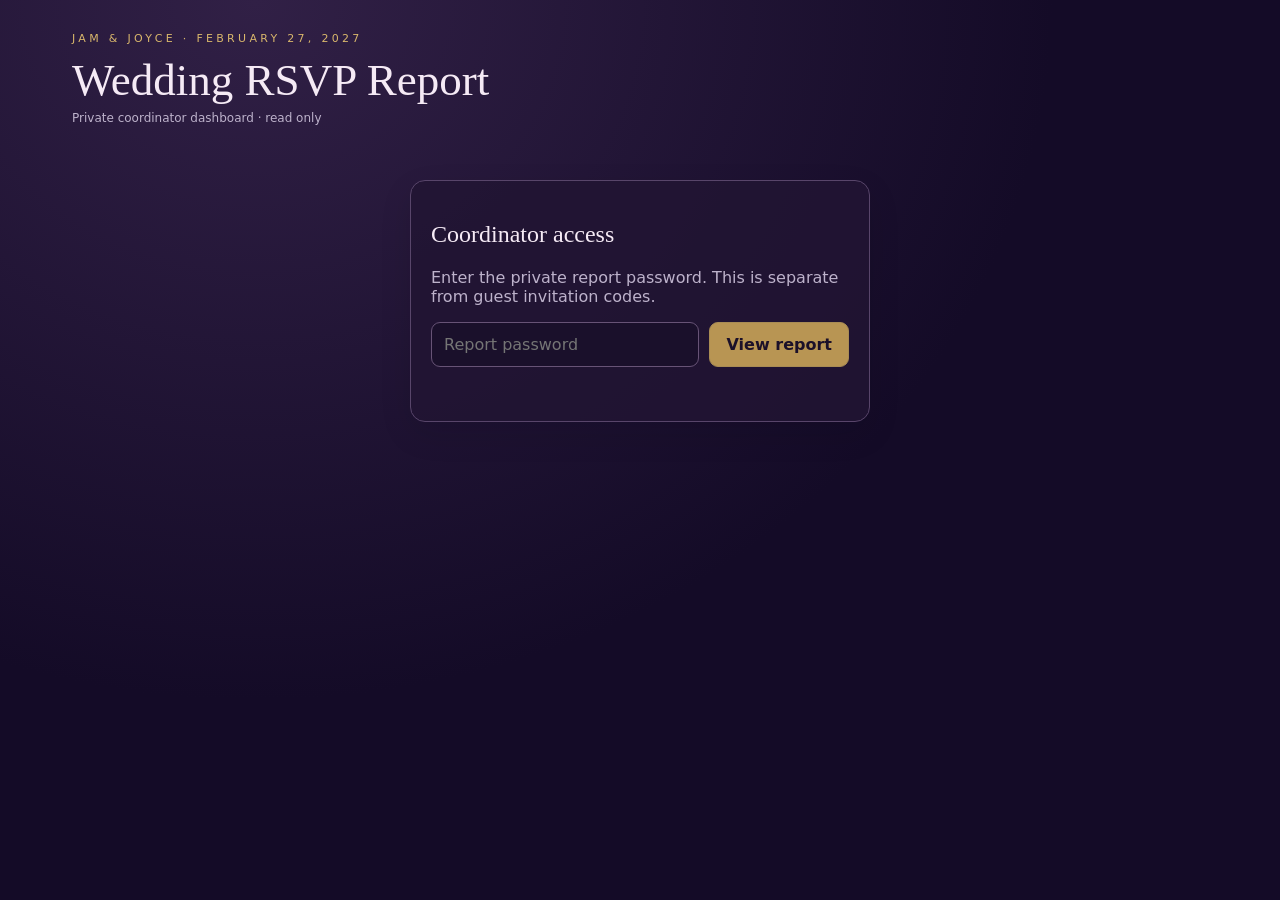
<file: report.html>
<!doctype html>
<html lang="en" data-theme="dark">
<head>
<meta charset="utf-8"><meta name="viewport" content="width=device-width,initial-scale=1">
<meta name="robots" content="noindex,nofollow"><title>Jam & Joyce · RSVP Report</title>
<style>
:root{font-family:Inter,system-ui,-apple-system,Segoe UI,sans-serif;color:#f5eaf5;background:#140b27;font-synthesis:none}*{box-sizing:border-box}body{margin:0;background:radial-gradient(ellipse at 20% 0%,#312046,#140b27 55%);min-height:100vh}main{max-width:1180px;margin:auto;padding:32px 22px 80px}header{display:flex;align-items:center;justify-content:space-between;gap:12px;flex-wrap:wrap;margin-bottom:28px}.eyebrow{font-size:11px;letter-spacing:.3em;color:#d9b76c;text-transform:uppercase}h1{font-family:Georgia,serif;font-size:clamp(29px,4vw,45px);font-weight:400;margin:9px 0 5px}.muted{color:#bdb2cb}.small{font-size:12px}.panel,.stat{border:1px solid #58456a;background:#211433d9;border-radius:15px;padding:20px;box-shadow:0 12px 32px #0a04101c}button,input,select{font:inherit}button{cursor:pointer;border:1px solid #a98c54;background:#b89553;color:#1b1029;padding:11px 16px;border-radius:9px;font-weight:700}button.secondary{background:transparent;color:#e6c78b}button:disabled{opacity:.55;cursor:wait}input,select{background:#1a102b;border:1px solid #675376;color:#fff;border-radius:9px;padding:12px;width:100%;min-width:0}input:focus,select:focus{outline:2px solid #c9a66a}#login{max-width:460px;margin:55px auto}#login h2{font-family:Georgia,serif;font-weight:400}#login form{display:flex;gap:10px;flex-wrap:wrap}#login input{flex:1;min-width:210px}#dashboard{display:none}.stats{display:grid;grid-template-columns:repeat(4,minmax(0,1fr));gap:13px;margin-bottom:20px}.stat label{display:block;color:#c3b3ce;font-size:12px}.stat strong{display:block;font-size:32px;margin-top:10px;font-weight:650}.progress{display:flex;height:14px;overflow:hidden;border-radius:99px;background:#483b59;margin:17px 0}.progress span{display:block}.legend{display:flex;gap:18px;flex-wrap:wrap;font-size:12px;color:#d8ccdf}.dot{display:inline-block;width:9px;height:9px;border-radius:50%;margin-right:6px}.toolbar{display:flex;gap:10px;flex-wrap:wrap;align-items:center;margin:20px 0}.toolbar input{flex:1;min-width:200px}.toolbar select{width:160px}.table-wrap{overflow:auto;border:1px solid #58456a;border-radius:14px}table{border-collapse:collapse;width:100%;min-width:730px}th,td{padding:14px 15px;text-align:left;border-bottom:1px solid #423250;vertical-align:top}th{font-size:12px;color:#e4c384;letter-spacing:.05em;background:#2b1b40}tr:last-child td{border-bottom:0}td{font-size:13px}td .muted{display:block;margin-top:4px}.status{font-size:12px;border:1px solid #77668a;border-radius:99px;padding:4px 9px;white-space:nowrap}.status.Confirmed{color:#9ee3bd;border-color:#438c65}.status.Declined{color:#f2b4b4;border-color:#a75c6a}.status.Pending{color:#d3c5df}details summary{cursor:pointer;color:#e9cb93}details[open] summary{margin-bottom:8px}.members{padding-left:15px;margin:7px 0;line-height:1.9}.pill{font-size:11px;color:#c5b3d4}.message{max-width:260px;overflow-wrap:anywhere}#notice{min-height:22px;color:#f4b7b7;margin-top:12px}.section-title{font-family:Georgia,serif;font-size:22px;margin:25px 0 15px}.foot{margin-top:24px;font-size:12px;color:#b4a6c2}#empty{text-align:center;padding:30px}.summaryline{display:flex;justify-content:space-between;gap:10px;flex-wrap:wrap}.summaryline button{padding:8px 12px}@media(max-width:700px){main{padding:22px 13px}.stats{grid-template-columns:repeat(2,minmax(0,1fr))}.stat{padding:15px}.stat strong{font-size:27px}.toolbar select{flex:1}.toolbar button{flex:1}}
</style>
</head>
<body><main>
<header><div><div class="eyebrow">Jam &amp; Joyce · February 27, 2027</div><h1>Wedding RSVP Report</h1><div class="muted small">Private coordinator dashboard · read only</div></div></header>
<section id="login" class="panel"><h2>Coordinator access</h2><p class="muted">Enter the private report password. This is separate from guest invitation codes.</p><form id="loginForm"><input id="password" type="password" required autocomplete="off" placeholder="Report password" aria-label="Report password"><button id="loginBtn">View report</button></form><div id="notice" role="status"></div></section>
<section id="dashboard">
<div class="stats"><div class="stat"><label>Reserved seats</label><strong id="reserved">—</strong></div><div class="stat"><label>Confirmed attendees</label><strong id="confirmed">—</strong></div><div class="stat"><label>Declined seats</label><strong id="declined">—</strong></div><div class="stat"><label>Pending seats</label><strong id="pending">—</strong></div></div>
<div class="panel"><div class="summaryline"><strong>Attendance overview</strong><span id="updated" class="muted small"></span></div><div class="progress"><span id="barConfirmed" style="background:#55b68d"></span><span id="barDeclined" style="background:#c88e76"></span><span id="barPending" style="background:#8e7ca5"></span></div><div class="legend"><span><i class="dot" style="background:#55b68d"></i>Confirmed</span><span><i class="dot" style="background:#c88e76"></i>Declined</span><span><i class="dot" style="background:#8e7ca5"></i>Pending</span></div></div>
<h2 class="section-title">Guest RSVP Records</h2><div class="toolbar"><input id="search" placeholder="Search name, Group ID, table, role..." aria-label="Search guests"><select id="statusFilter" aria-label="Filter by status"><option value="">All statuses</option><option>Confirmed</option><option>Declined</option><option>Pending</option></select><button class="secondary" id="refresh">Refresh</button><button class="secondary" id="export">Export CSV</button></div>
<div class="table-wrap"><table><thead><tr><th>Group / Main Guest</th><th>Status</th><th>Attending / Seats</th><th>Group members &amp; tables</th><th>Contact / Message</th></tr></thead><tbody id="rows"></tbody></table><div id="empty" hidden>No matching groups.</div></div>
<p class="foot" id="count"></p><p class="foot">This dashboard does not edit invitations or RSVP responses. CSV exports contain personal information; share only with authorized coordinators.</p>
</section></main>
<script>
'use strict';
// Keep in sync with script.js. This URL is public; REPORT_PASSWORD is NOT.
const ENDPOINT='https://script.google.com/macros/s/AKfycbwld34Ltj0jZZbOc1a7_AoWgFx46XRiZPvAeUCnoiJ6EgqzO87aXe4LyicgrVeWYKiY/exec';
const $=id=>document.getElementById(id);
const esc=s=>String(s??'').replace(/[&<>"']/g,c=>({'&':'&amp;','<':'&lt;','>':'&gt;','"':'&quot;',"'":'&#39;'}[c]));
let report=null, secret='';
async function fetchReport(password){
 const response=await fetch(ENDPOINT,{method:'POST',headers:{'Content-Type':'text/plain;charset=utf-8'},body:JSON.stringify({action:'report',password}),cache:'no-store'});
 const data=await response.json();
 if(!data.ok)throw Error(data.error||'Unable to load report.');
 return data.report;
}
function render(){
 if(!report)return;
 const groups=report.groups||[];
 const total=report.summary?.reserved??groups.reduce((n,g)=>n+g.reserved,0),confirmed=report.summary?.confirmed??groups.reduce((n,g)=>n+g.attending,0),declined=report.summary?.declined??groups.reduce((n,g)=>n+g.declined,0),pending=report.summary?.pending??total-confirmed-declined;
 $('notice').textContent=(report.unmatchedGroupIds||[]).length?'Attention: RSVP records with unmatched Group IDs: '+report.unmatchedGroupIds.join(', '):'';
 $('reserved').textContent=total;$('confirmed').textContent=confirmed;$('declined').textContent=declined;$('pending').textContent=pending;
 $('barConfirmed').style.width=(total?100*confirmed/total:0)+'%';$('barDeclined').style.width=(total?100*declined/total:0)+'%';$('barPending').style.width=(total?100*pending/total:0)+'%';
 $('updated').textContent='Loaded '+new Date(report.generatedAt).toLocaleString('en-PH');
 const term=$('search').value.trim().toLowerCase(),filter=$('statusFilter').value;
 const visible=groups.filter(g=>(!filter||g.status===filter)&&(!term||[g.groupId,g.mainGuest,g.mobileNo,g.message,...g.members.flatMap(m=>[m.name,m.weddingRole,m.tableNo])].join(' ').toLowerCase().includes(term)));
 $('rows').innerHTML=visible.map(g=>`<tr><td><strong>${esc(g.groupId)}</strong><span class="muted">${esc(g.mainGuest)}</span></td><td><span class="status ${esc(g.status)}">${esc(g.status)}</span></td><td>${g.attending} / ${g.reserved}<span class="muted">${g.status==='Pending'?'Awaiting reply':g.declined+' not attending'}</span></td><td><details><summary>${g.members.length} member${g.members.length===1?'':'s'}</summary><ul class="members">${g.members.map(m=>`<li>${esc(m.name)} <span class="pill">· ${esc(m.weddingRole)} · Table ${esc(m.tableNo||'TBA')} · ${g.status==='Pending'?'Pending':m.attending?'Attending':'Not attending'}</span></li>`).join('')}</ul></details></td><td><span>${esc(g.mobileNo||'—')}</span>${g.message?`<span class="muted message">${esc(g.message)}</span>`:''}</td></tr>`).join('');
 $('empty').hidden=visible.length!==0;$('count').textContent=`Showing ${visible.length} of ${groups.length} invitation groups`;
}
async function load(password){const data=await fetchReport(password);secret=password;report=data;$('login').hidden=true;$('dashboard').style.display='block';render();}
$('loginForm').addEventListener('submit',async e=>{e.preventDefault();const btn=$('loginBtn');btn.disabled=true;$('notice').textContent='';try{await load($('password').value);$('password').value='';}catch(err){$('notice').textContent=err.message;}finally{btn.disabled=false;}});
$('refresh').addEventListener('click',async()=>{const btn=$('refresh');btn.disabled=true;try{await load(secret);}catch(err){alert('Refresh failed: '+err.message);}finally{btn.disabled=false;}});
$('search').addEventListener('input',render);$('statusFilter').addEventListener('change',render);
function csvCell(v){const s=String(v??'');const safe=/^[=+@\-\t\r]/.test(s)?"'"+s:s;return '"'+safe.replace(/"/g,'""')+'"';}
$('export').addEventListener('click',()=>{
 if(!report)return;
 const term=$('search').value.trim().toLowerCase(),filter=$('statusFilter').value;
 const groups=report.groups.filter(g=>(!filter||g.status===filter)&&(!term||[g.groupId,g.mainGuest,g.mobileNo,g.message,...g.members.flatMap(m=>[m.name,m.weddingRole,m.tableNo])].join(' ').toLowerCase().includes(term)));
 const rows=[['Group ID','Main Guest','Group Status','Guest Name','Guest Type','Wedding Role','Table No','Guest Attendance','Reserved Seats','Confirmed Seats','Mobile No','Message','Submitted At']];
 groups.forEach(g=>g.members.forEach(m=>rows.push([g.groupId,g.mainGuest,g.status,m.name,m.type,m.weddingRole,m.tableNo,g.status==='Pending'?'Pending':m.attending?'Attending':'Not attending',g.reserved,g.attending,g.mobileNo,g.message,g.submittedAt])));
 const blob=new Blob(['\ufeff'+rows.map(r=>r.map(csvCell).join(',')).join('\r\n')],{type:'text/csv;charset=utf-8'});
 const url=URL.createObjectURL(blob),a=document.createElement('a');a.href=url;a.download='jam-joyce-rsvp-report.csv';document.body.append(a);a.click();a.remove();URL.revokeObjectURL(url);
});
</script></body></html>
</file>
